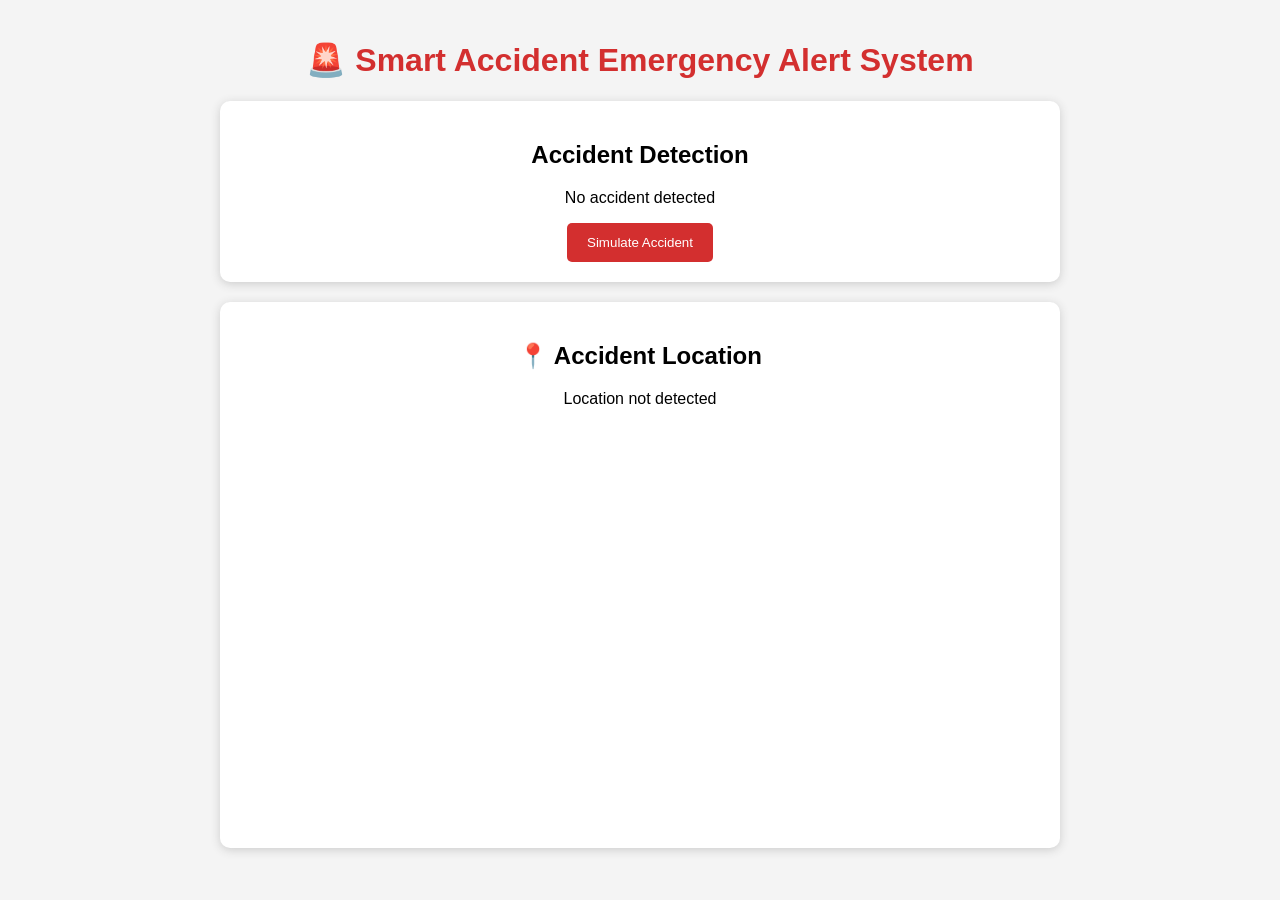
<file: index.html>
<!DOCTYPE html>
<html lang="en">
<head>
    <meta charset="UTF-8">
    <meta name="viewport" content="width=device-width, initial-scale=1.0">
    <title>Smart Accident Emergency Alert System</title>

    <style>
        body {
            font-family: Arial, sans-serif;
            text-align: center;
            background: #f4f4f4;
            margin: 0;
            padding: 20px;
        }

        h1 {
            color: #d32f2f;
        }

        .card {
            background: white;
            padding: 20px;
            margin: 20px auto;
            max-width: 800px;
            border-radius: 10px;
            box-shadow: 0 2px 10px #ccc;
        }

        button {
            padding: 12px 20px;
            background: #d32f2f;
            color: white;
            border: none;
            border-radius: 5px;
            cursor: pointer;
        }

        button:hover {
            background: #b71c1c;
        }

        #map {
            width: 100%;
            height: 400px;
            margin-top: 20px;
            border-radius: 10px;
        }
    </style>
</head>

<body>

    <h1>🚨 Smart Accident Emergency Alert System</h1>

    <div class="card">

        <h2>Accident Detection</h2>

        <p id="status">No accident detected</p>

        <button onclick="detectAccident()">
            Simulate Accident
        </button>

    </div>

    <div class="card">

        <h2>📍 Accident Location</h2>

        <p id="location">Location not detected</p>

        <div id="map"></div>

    </div>

    <script>

        function detectAccident() {

            document.getElementById("status").innerHTML =
                "⚠️ Accident Detected!";

            if (navigator.geolocation) {

                navigator.geolocation.getCurrentPosition(
                    showLocation,
                    showError
                );

            } else {

                document.getElementById("location").innerHTML =
                    "Geolocation is not supported.";

            }
        }

        function showLocation(position) {

            let latitude = position.coords.latitude;
            let longitude = position.coords.longitude;

            document.getElementById("location").innerHTML =
                "Latitude: " + latitude +
                "<br>Longitude: " + longitude;

            let mapURL =
                "https://www.google.com/maps?q=" +
                latitude + "," + longitude;

            document.getElementById("map").innerHTML =
                '<iframe src="' + mapURL + '&output=embed" ' +
                'width="100%" height="400" style="border:0;" ' +
                'allowfullscreen loading="lazy"></iframe>';
        }

        function showError(error) {

            document.getElementById("location").innerHTML =
                "Location permission denied or unavailable.";
        }

    </script>

</body>
</html>
</file>
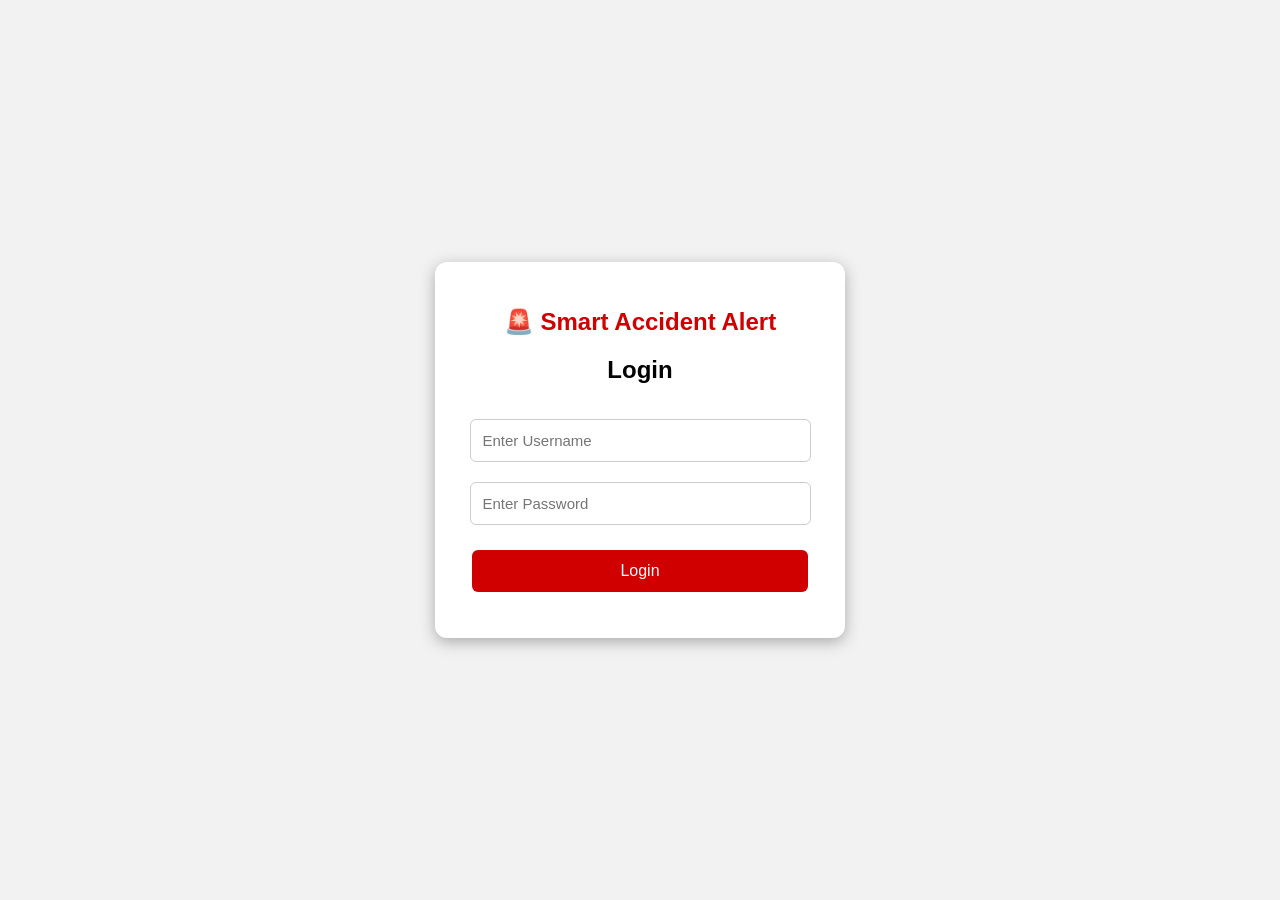
<file: login.html>
<!DOCTYPE html>
<html lang="en">
<head>
    <meta charset="UTF-8">
    <meta name="viewport" content="width=device-width, initial-scale=1.0">

    <title>Login - Smart Accident Alert System</title>

    <style>
        body {
            margin: 0;
            padding: 0;
            font-family: Arial, sans-serif;
            background: #f2f2f2;

            display: flex;
            justify-content: center;
            align-items: center;
            height: 100vh;
        }

        .login-box {
            background: white;
            width: 350px;
            padding: 30px;
            border-radius: 12px;
            box-shadow: 0 4px 15px #aaa;
            text-align: center;
        }

        h1 {
            color: #d00000;
            font-size: 24px;
        }

        h2 {
            margin-bottom: 25px;
        }

        input {
            width: 90%;
            padding: 12px;
            margin: 10px 0;
            border: 1px solid #ccc;
            border-radius: 6px;
            font-size: 15px;
        }

        button {
            width: 96%;
            padding: 12px;
            margin-top: 15px;
            background: #d00000;
            color: white;
            border: none;
            border-radius: 6px;
            font-size: 16px;
            cursor: pointer;
        }

        button:hover {
            background: #a00000;
        }

        #message {
            margin-top: 15px;
            font-weight: bold;
        }
    </style>
</head>

<body>

    <div class="login-box">

        <h1>🚨 Smart Accident Alert</h1>

        <h2>Login</h2>

        <input
            type="text"
            id="username"
            placeholder="Enter Username"
        >

        <input
            type="password"
            id="password"
            placeholder="Enter Password"
        >

        <button onclick="login()">
            Login
        </button>

        <p id="message"></p>

    </div>


    <script>

        function login() {

            let username =
                document.getElementById("username").value;

            let password =
                document.getElementById("password").value;


            // DEMO LOGIN DETAILS

            if (username === "admin" && password === "1234") {

                document.getElementById("message").innerHTML =
                    "✅ Login Successful!";

                document.getElementById("message").style.color =
                    "green";

                // Open main project page
                setTimeout(function() {
                    window.location.href = "index.html";
                }, 1000);

            } else {

                document.getElementById("message").innerHTML =
                    "❌ Invalid Username or Password";

                document.getElementById("message").style.color =
                    "red";
            }
        }

    </script>

</body>
</html>
</file>
